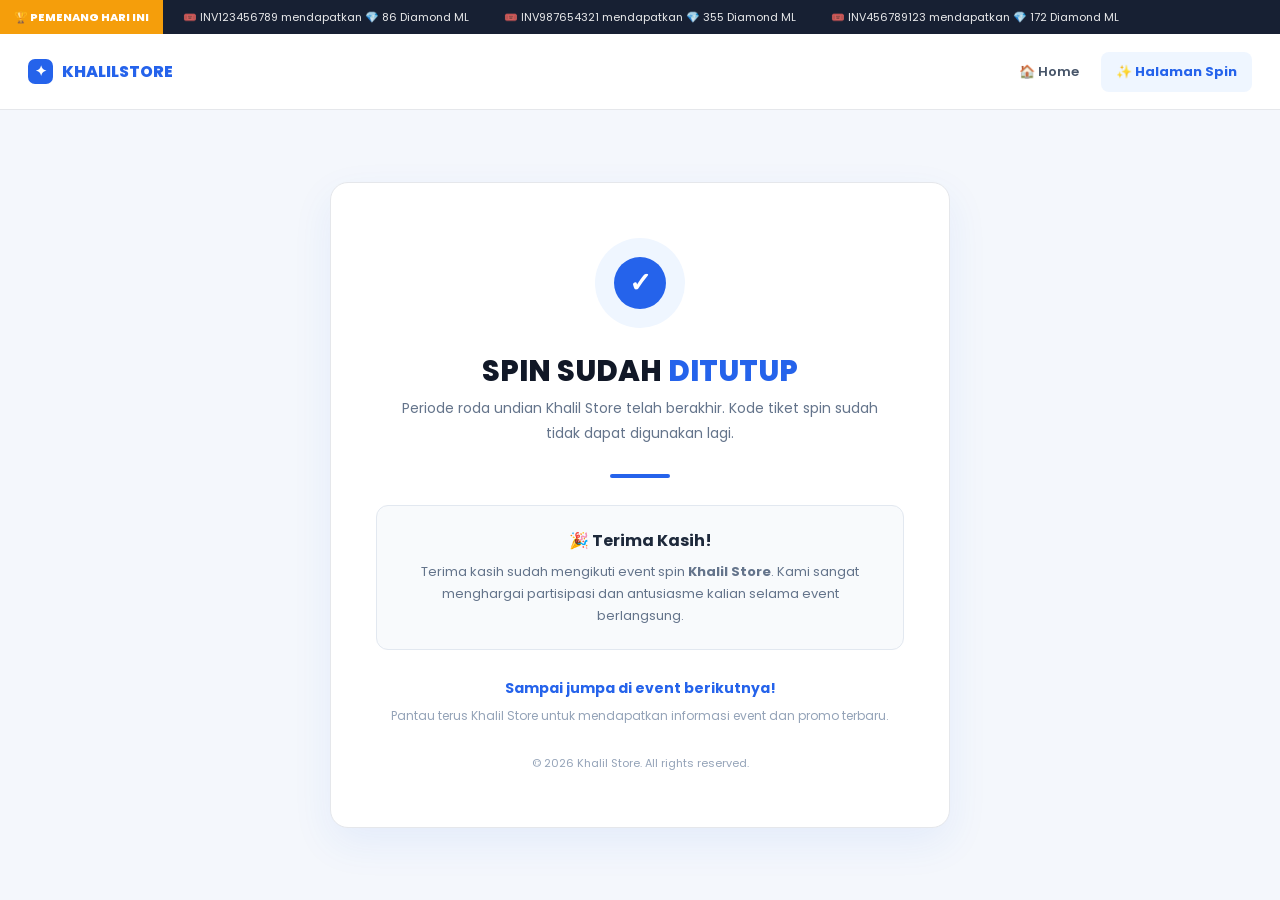
<file: index.html>
<!DOCTYPE html>
<html lang="id">
<head>
    <meta charset="UTF-8">
    <meta name="viewport" content="width=device-width, initial-scale=1.0">

    <title>Spin Ditutup - Khalil Store</title>

    <link rel="preconnect" href="https://fonts.googleapis.com">
    <link rel="preconnect" href="https://fonts.gstatic.com" crossorigin>
    <link href="https://fonts.googleapis.com/css2?family=Poppins:wght@400;500;600;700;800&display=swap" rel="stylesheet">

    <style>
        * {
            margin: 0;
            padding: 0;
            box-sizing: border-box;
        }

        body {
            font-family: 'Poppins', sans-serif;
            background: #f4f7fc;
            color: #111827;
            min-height: 100vh;
        }

        /* TOP BAR */
        .winner-bar {
            height: 34px;
            background: #172033;
            color: white;
            display: flex;
            align-items: center;
            overflow: hidden;
            font-size: 11px;
        }

        .winner-title {
            background: #f59e0b;
            height: 100%;
            padding: 0 14px;
            display: flex;
            align-items: center;
            font-weight: 800;
            white-space: nowrap;
        }

        .winner-content {
            display: flex;
            gap: 35px;
            padding-left: 20px;
            white-space: nowrap;
            opacity: .9;
        }

        /* NAVBAR */
        nav {
            height: 76px;
            background: white;
            border-bottom: 1px solid #e5e7eb;
            display: flex;
            align-items: center;
            justify-content: space-between;
            padding: 0 28px;
        }

        .logo {
            display: flex;
            align-items: center;
            gap: 9px;
            color: #2563eb;
            font-weight: 800;
            font-size: 16px;
        }

        .logo-icon {
            width: 25px;
            height: 25px;
            background: #2563eb;
            color: white;
            border-radius: 7px;
            display: flex;
            align-items: center;
            justify-content: center;
            font-size: 14px;
        }

        .nav-right {
            display: flex;
            align-items: center;
            gap: 22px;
        }

        .home {
            color: #475569;
            text-decoration: none;
            font-size: 13px;
            font-weight: 600;
        }

        .spin-button {
            background: #eff6ff;
            color: #2563eb;
            padding: 10px 15px;
            border-radius: 8px;
            font-size: 13px;
            font-weight: 700;
        }

        /* CONTENT */
        .page {
            min-height: calc(100vh - 110px);
            display: flex;
            justify-content: center;
            align-items: center;
            padding: 40px 20px;
        }

        .card {
            width: 100%;
            max-width: 620px;
            background: white;
            border: 1px solid #e5e7eb;
            border-radius: 18px;
            padding: 55px 45px;
            text-align: center;
            box-shadow: 0 15px 40px rgba(37, 99, 235, 0.08);
        }

        /* ICON */
        .icon-wrapper {
            width: 90px;
            height: 90px;
            margin: 0 auto 25px;
            background: #eff6ff;
            border-radius: 50%;
            display: flex;
            align-items: center;
            justify-content: center;
        }

        .icon {
            width: 52px;
            height: 52px;
            background: #2563eb;
            color: white;
            border-radius: 50%;
            display: flex;
            align-items: center;
            justify-content: center;
            font-size: 27px;
            font-weight: 800;
        }

        /* TITLE */
        .title {
            font-size: 29px;
            line-height: 1.25;
            font-weight: 800;
            color: #111827;
            margin-bottom: 7px;
        }

        .title span {
            color: #2563eb;
        }

        .subtitle {
            color: #64748b;
            font-size: 14px;
            line-height: 1.8;
            max-width: 480px;
            margin: 0 auto;
        }

        /* DIVIDER */
        .divider {
            width: 60px;
            height: 4px;
            background: #2563eb;
            border-radius: 10px;
            margin: 27px auto;
        }

        /* MESSAGE */
        .message-box {
            background: #f8fafc;
            border: 1px solid #e2e8f0;
            border-radius: 12px;
            padding: 22px;
            margin-top: 20px;
        }

        .message-box h3 {
            font-size: 16px;
            font-weight: 700;
            margin-bottom: 8px;
            color: #1e293b;
        }

        .message-box p {
            color: #64748b;
            font-size: 13px;
            line-height: 1.7;
        }

        /* THANK YOU */
        .thank-you {
            margin-top: 28px;
            font-size: 14px;
            font-weight: 700;
            color: #2563eb;
        }

        .small-text {
            margin-top: 8px;
            color: #94a3b8;
            font-size: 12px;
        }

        /* FOOTER */
        .footer {
            margin-top: 30px;
            color: #94a3b8;
            font-size: 11px;
        }

        /* MOBILE */
        @media (max-width: 600px) {

            .winner-bar {
                display: none;
            }

            nav {
                height: 65px;
                padding: 0 18px;
            }

            .nav-right {
                gap: 8px;
            }

            .home {
                display: none;
            }

            .spin-button {
                font-size: 11px;
                padding: 8px 11px;
            }

            .page {
                padding: 25px 15px;
            }

            .card {
                padding: 40px 22px;
                border-radius: 15px;
            }

            .title {
                font-size: 24px;
            }

            .subtitle {
                font-size: 13px;
            }

            .message-box {
                padding: 18px;
            }
        }
    </style>
</head>

<body>

    <!-- TOP BAR -->
    <div class="winner-bar">
        <div class="winner-title">
            🏆 PEMENANG HARI INI
        </div>

        <div class="winner-content">
            <span>🎟️ INV123456789 mendapatkan 💎 86 Diamond ML</span>
            <span>🎟️ INV987654321 mendapatkan 💎 355 Diamond ML</span>
            <span>🎟️ INV456789123 mendapatkan 💎 172 Diamond ML</span>
        </div>
    </div>

    <!-- NAVBAR -->
    <nav>
        <div class="logo">
            <div class="logo-icon">✦</div>
            KHALILSTORE
        </div>

        <div class="nav-right">
            <a href="index.html" class="home">
                🏠 Home
            </a>

            <div class="spin-button">
                ✨ Halaman Spin
            </div>
        </div>
    </nav>


    <!-- MAIN CONTENT -->
    <main class="page">

        <div class="card">

            <!-- ICON -->
            <div class="icon-wrapper">
                <div class="icon">
                    ✓
                </div>
            </div>

            <!-- TITLE -->
            <h1 class="title">
                SPIN SUDAH <span>DITUTUP</span>
            </h1>

            <p class="subtitle">
                Periode roda undian Khalil Store telah berakhir.
                Kode tiket spin sudah tidak dapat digunakan lagi.
            </p>

            <div class="divider"></div>

            <!-- MESSAGE -->
            <div class="message-box">

                <h3>
                    🎉 Terima Kasih!
                </h3>

                <p>
                    Terima kasih sudah mengikuti event spin
                    <strong>Khalil Store</strong>.
                    Kami sangat menghargai partisipasi dan antusiasme
                    kalian selama event berlangsung.
                </p>

            </div>

            <!-- THANK YOU -->
            <div class="thank-you">
                Sampai jumpa di event berikutnya! 
            </div>

            <div class="small-text">
                Pantau terus Khalil Store untuk mendapatkan informasi
                event dan promo terbaru.
            </div>

            <div class="footer">
                © 2026 Khalil Store. All rights reserved.
            </div>

        </div>

    </main>

</body>
</html>
</file>
